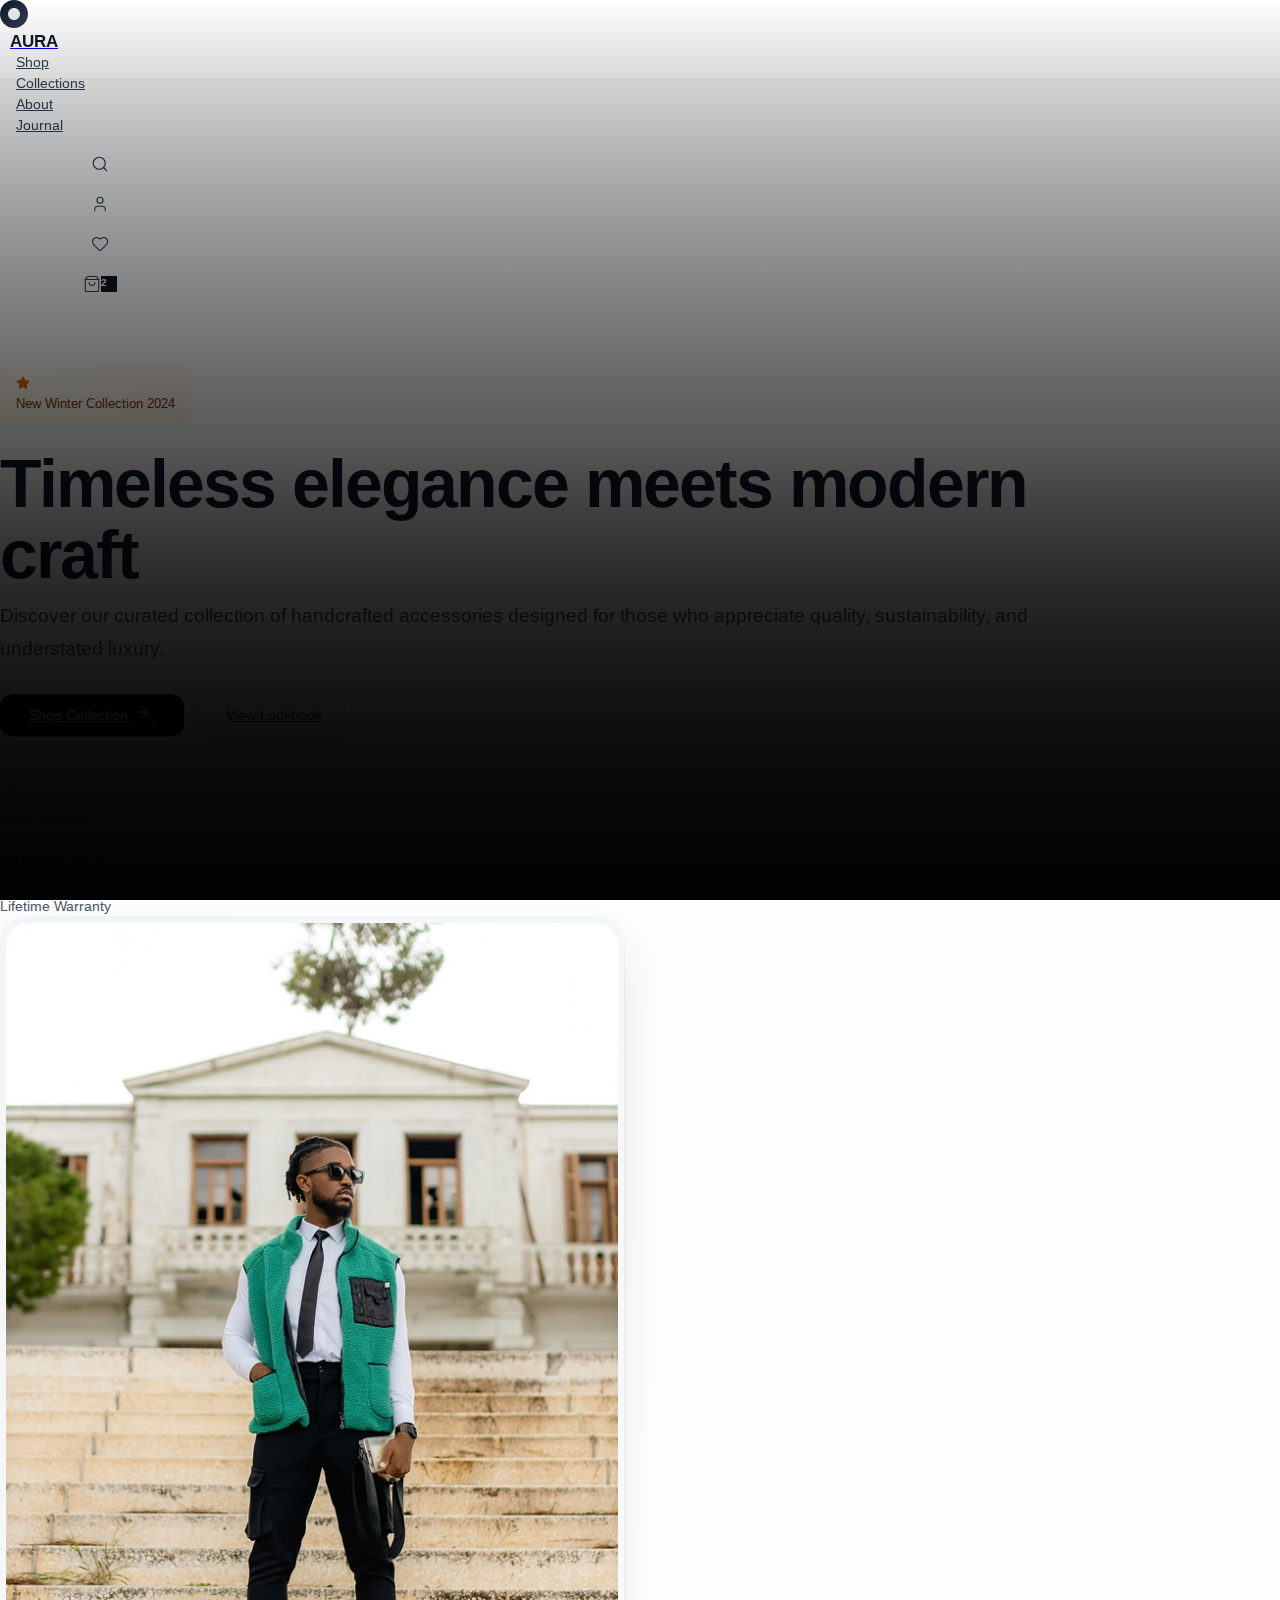
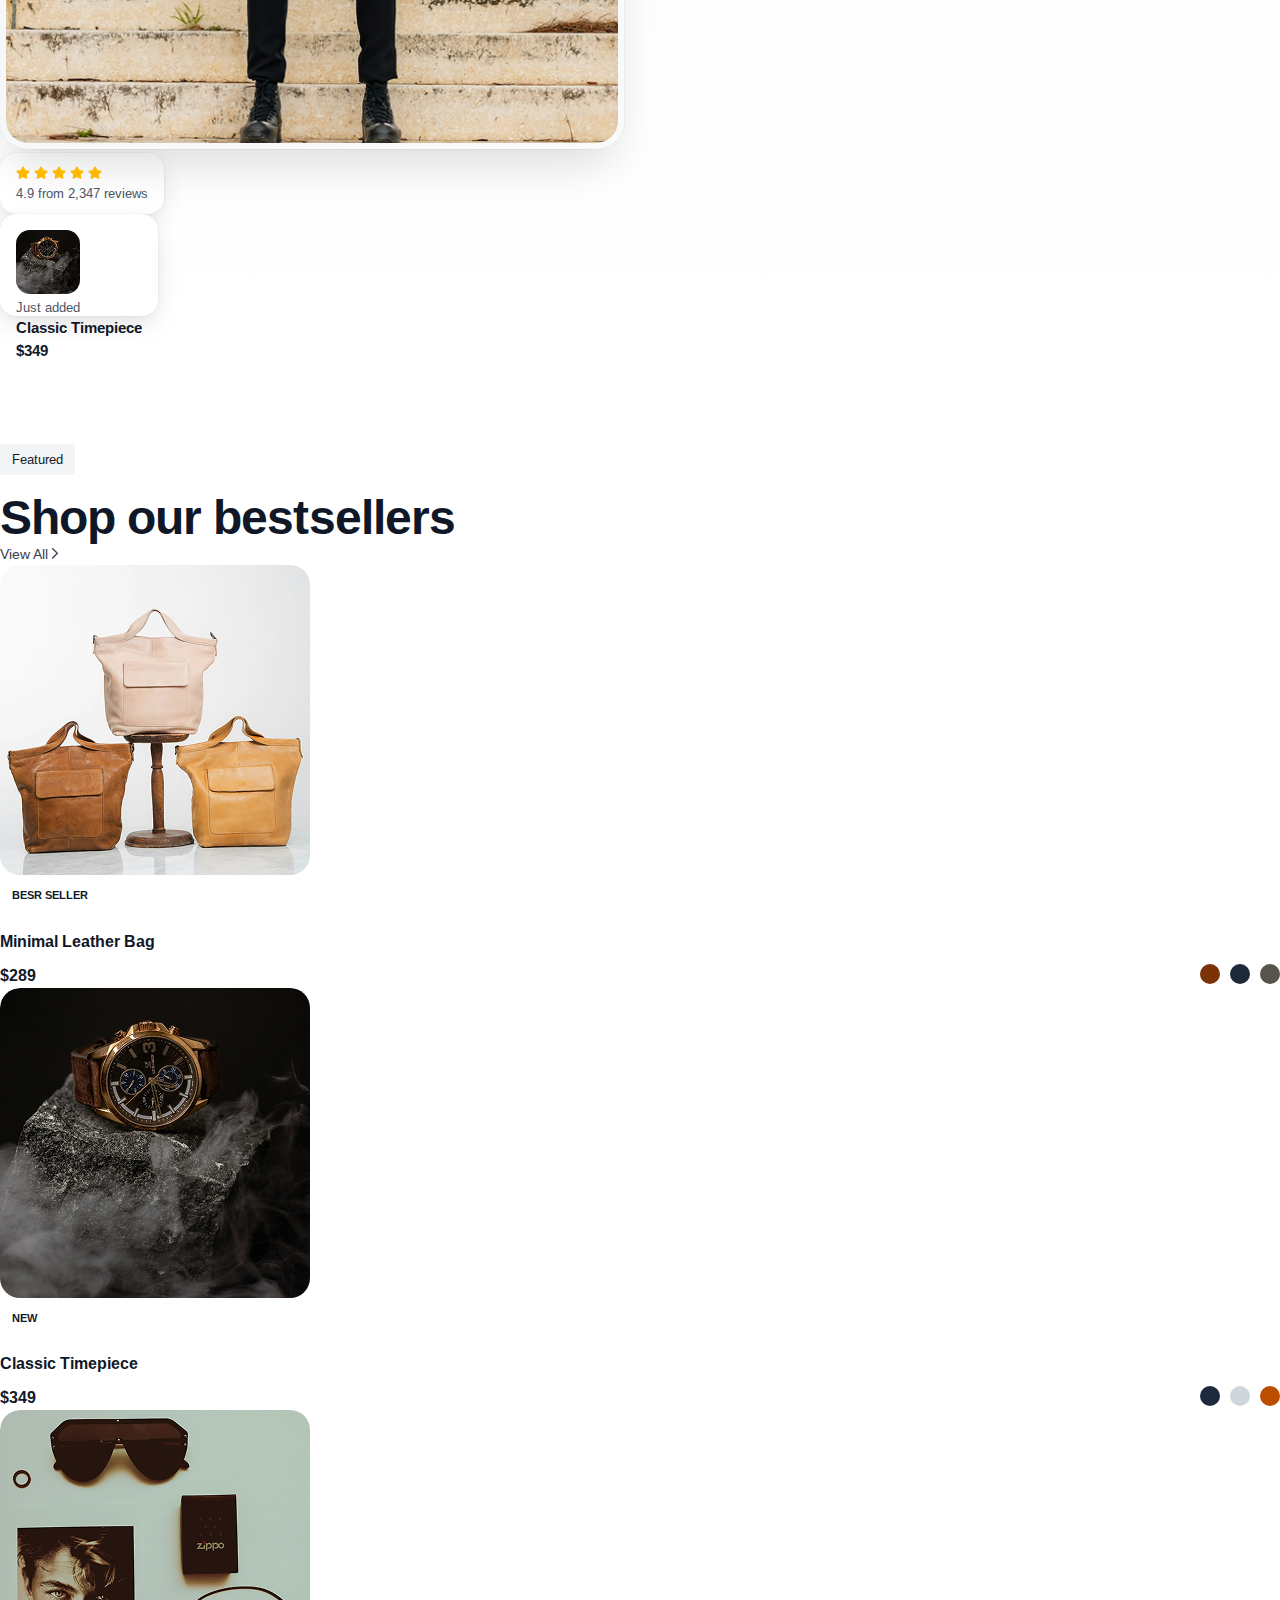
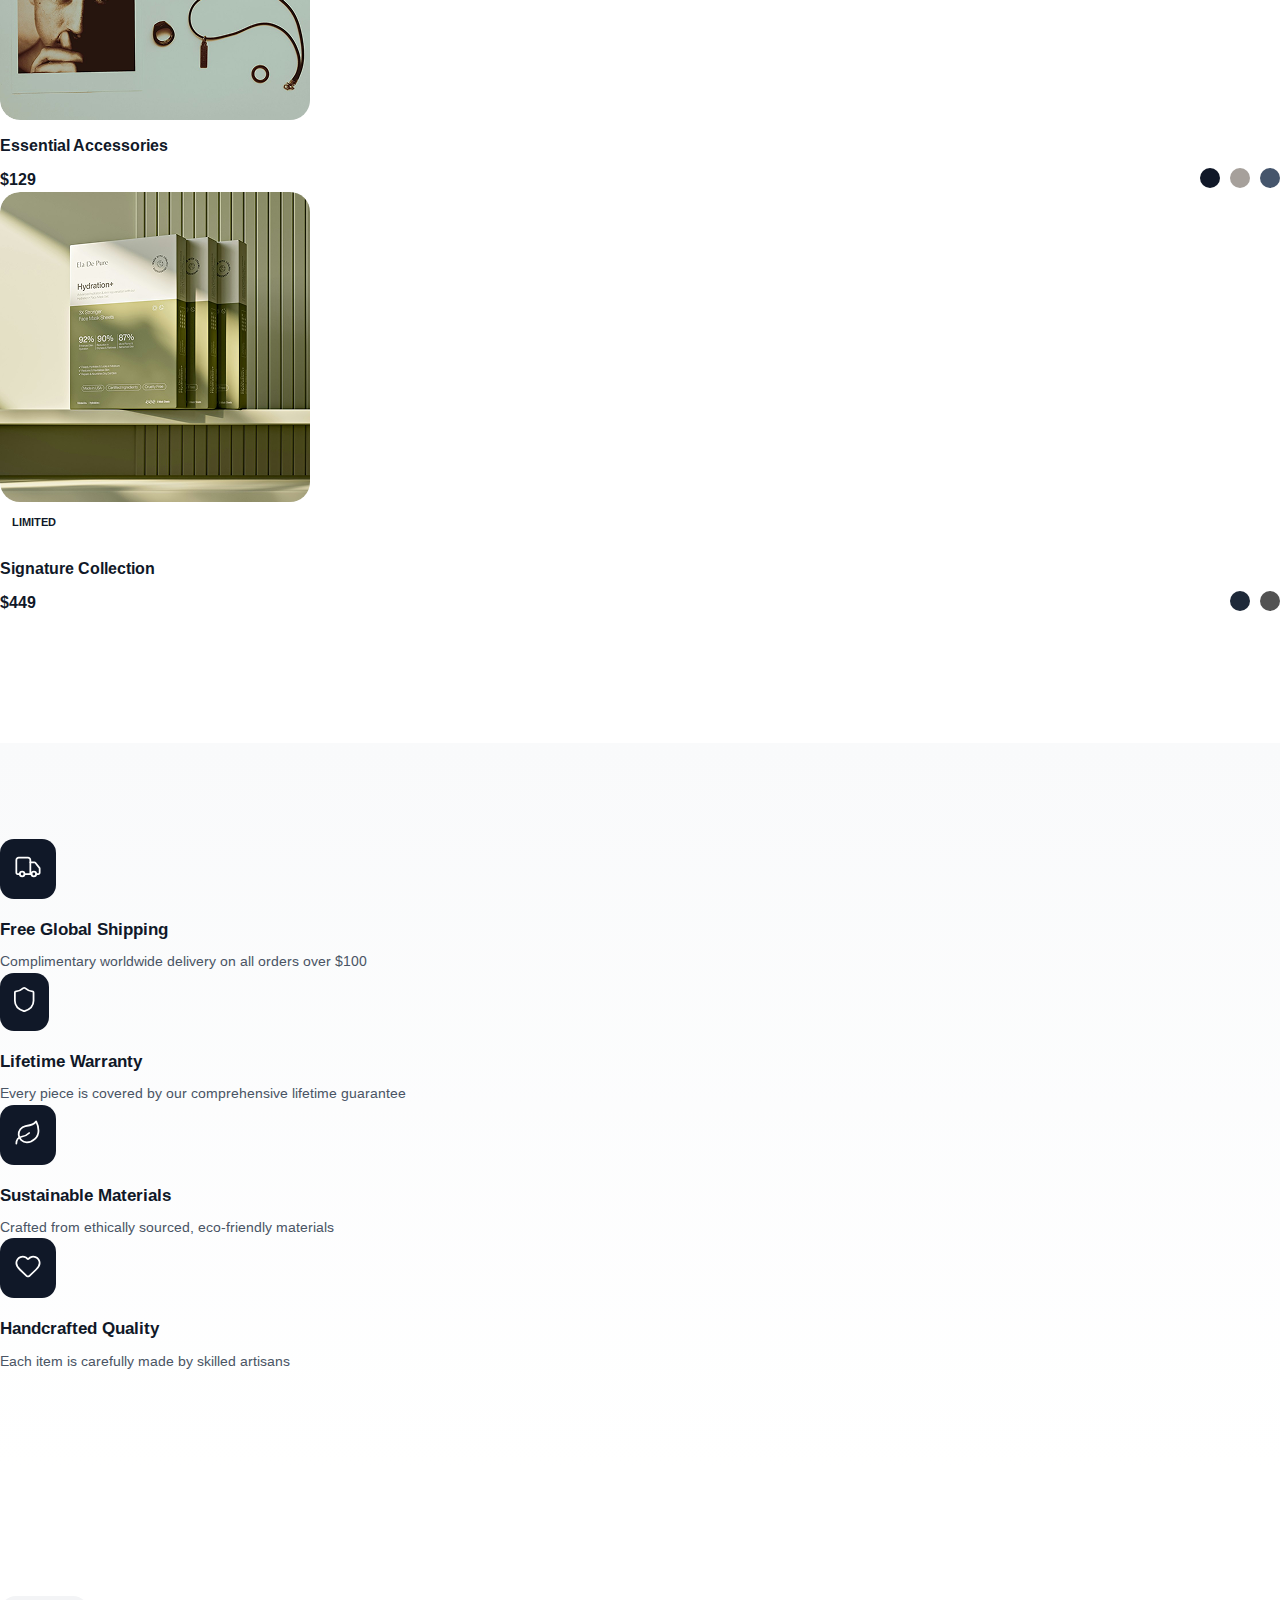
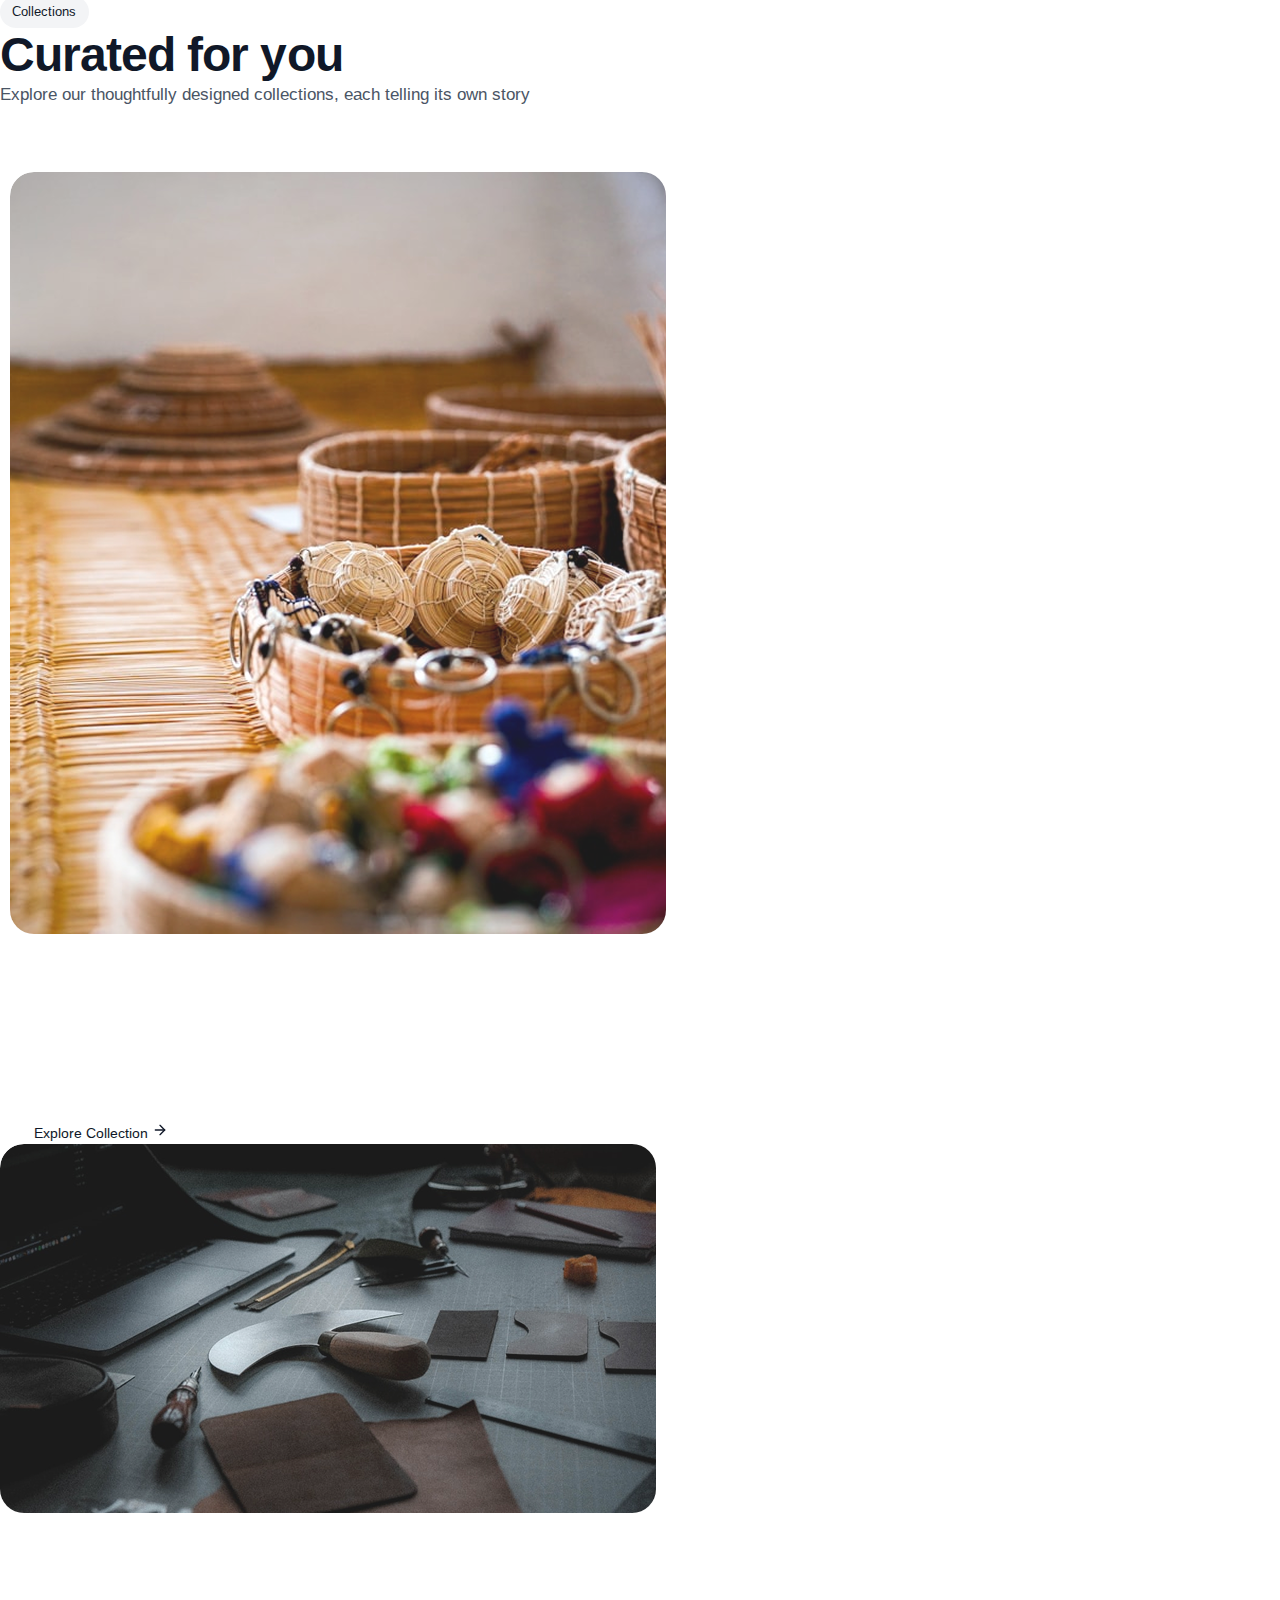
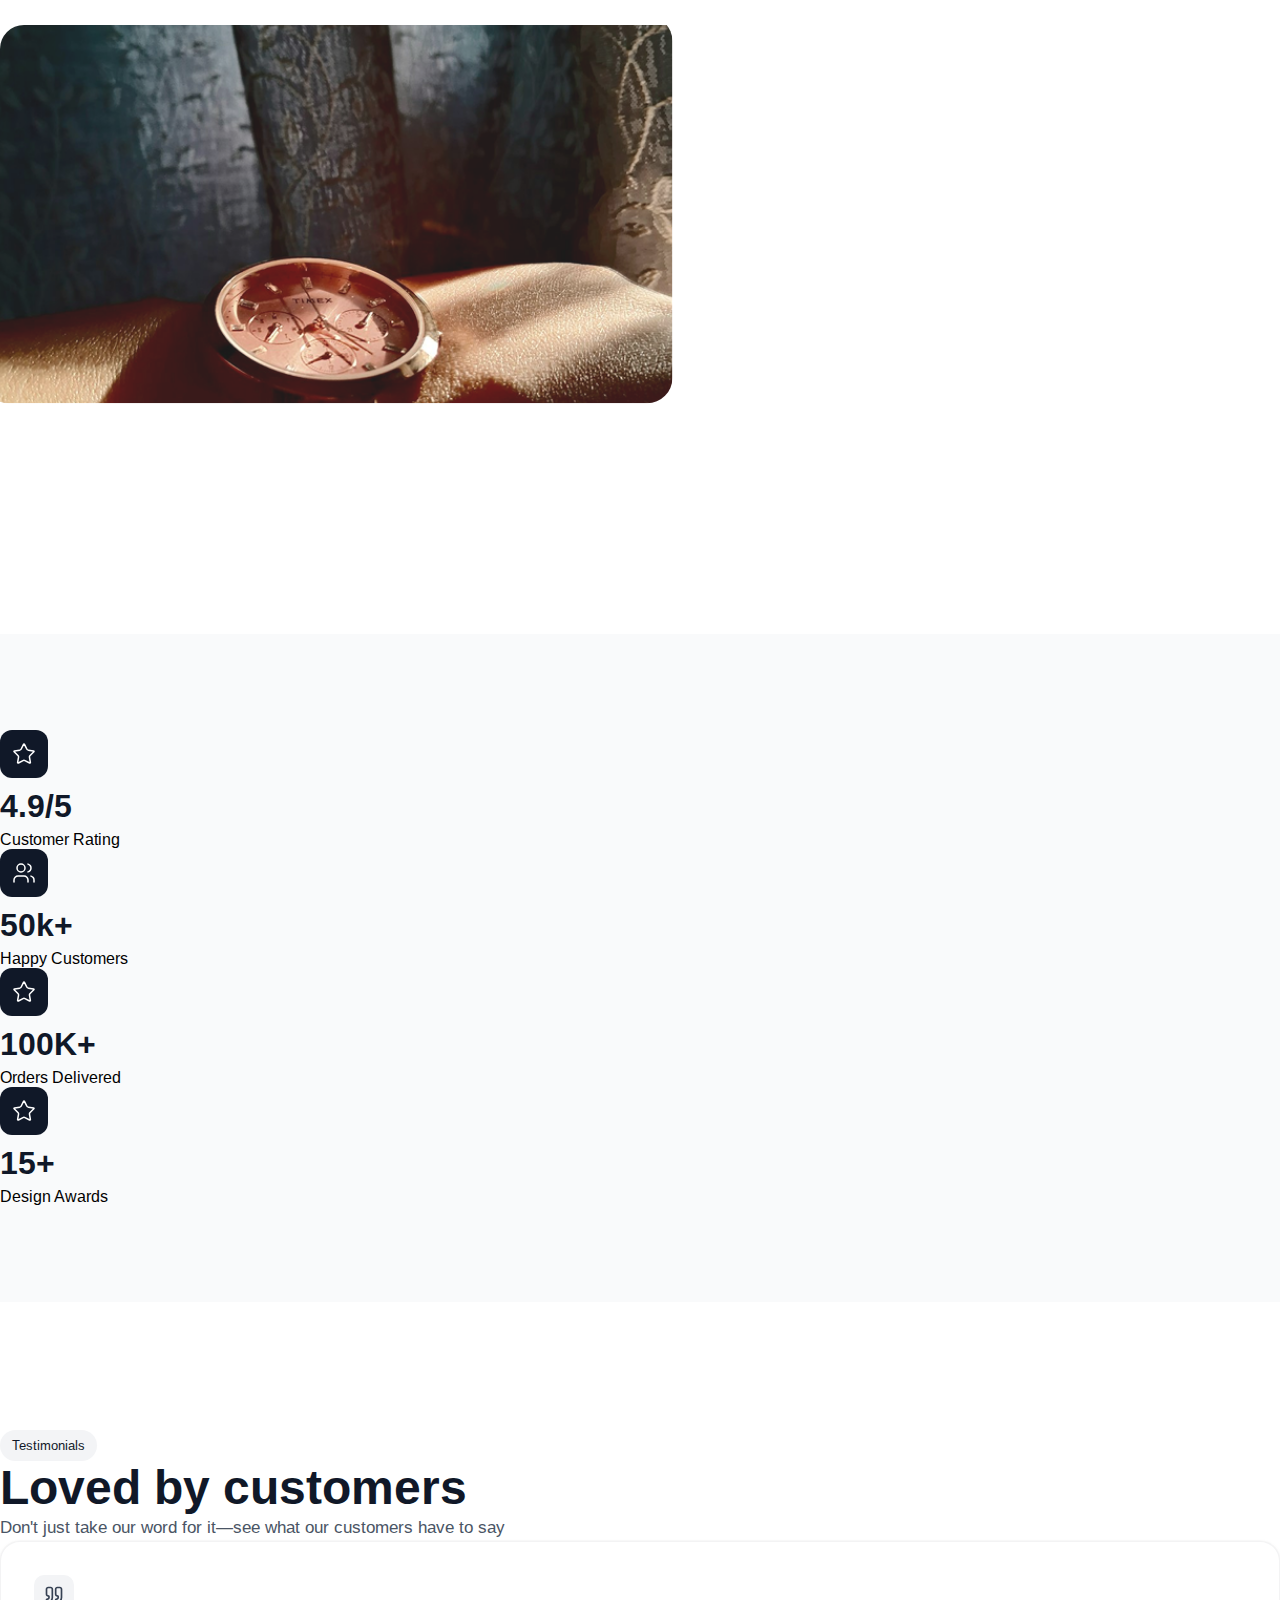
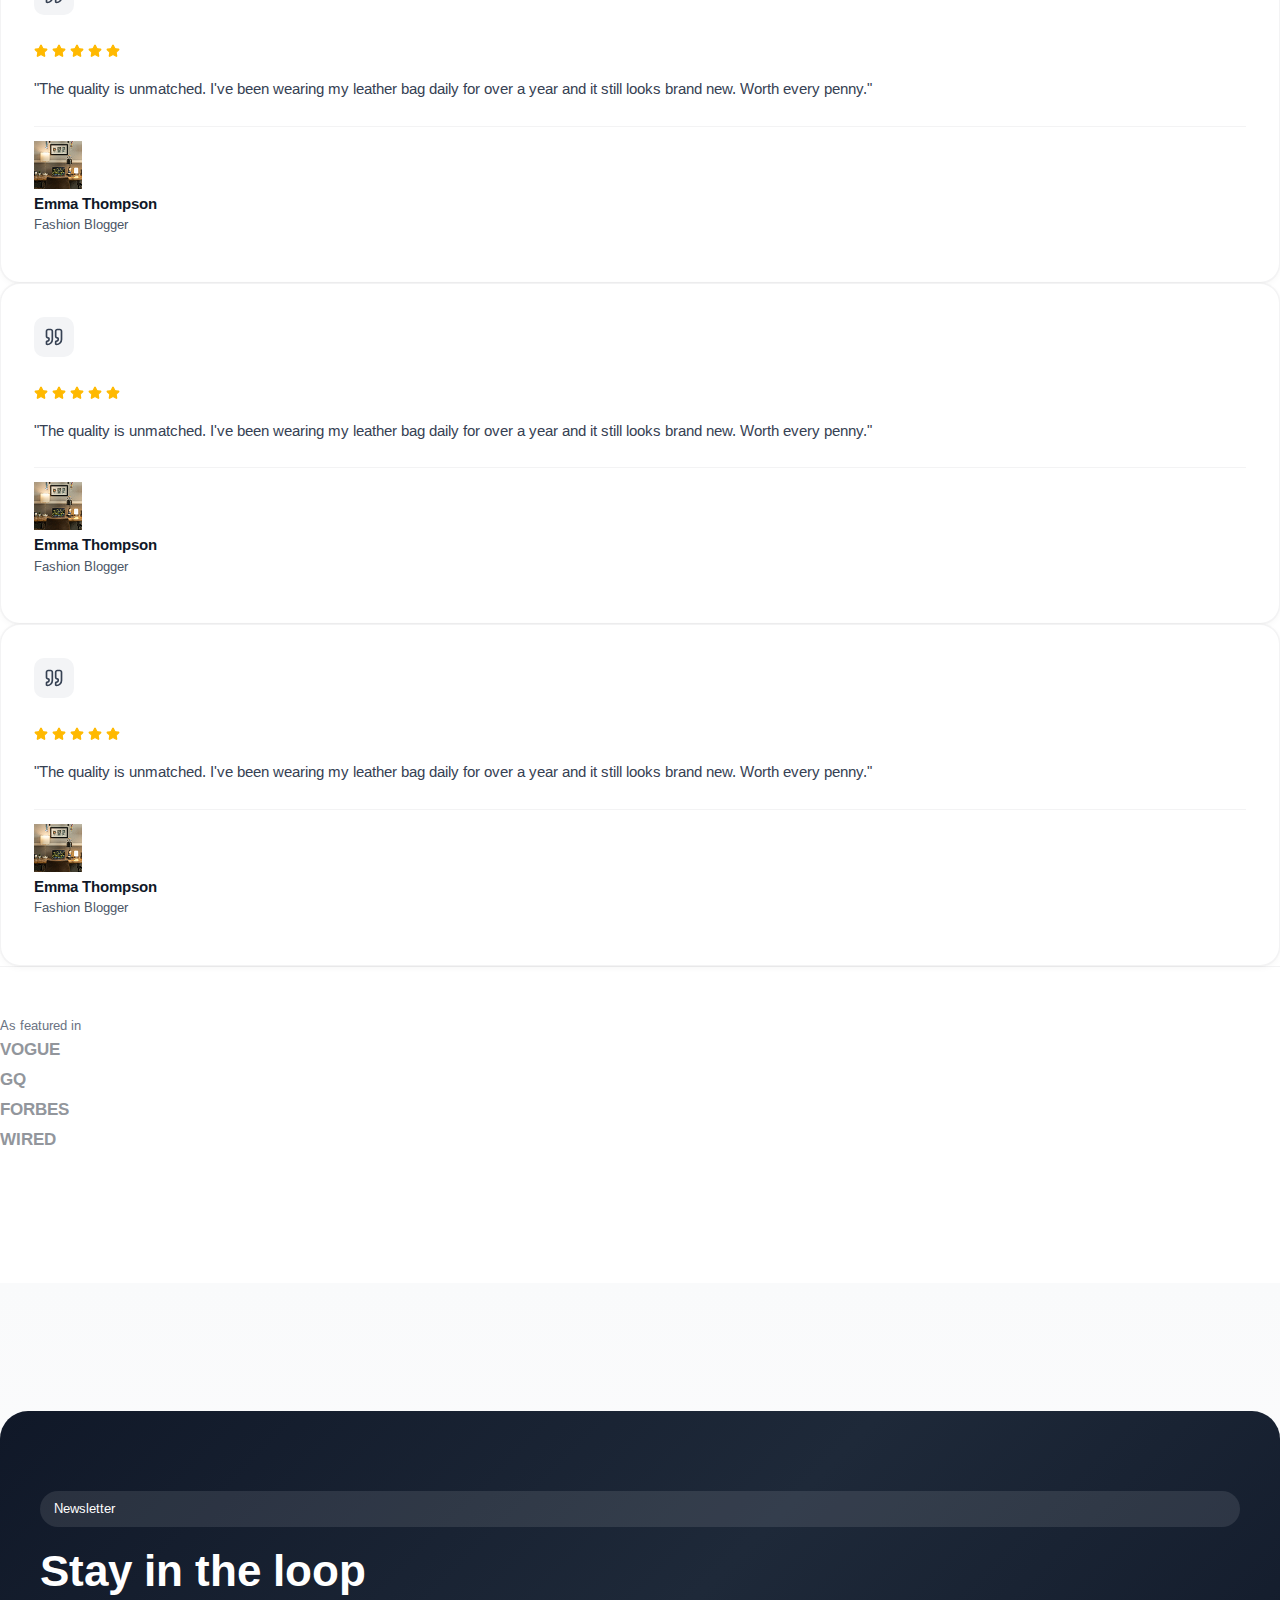
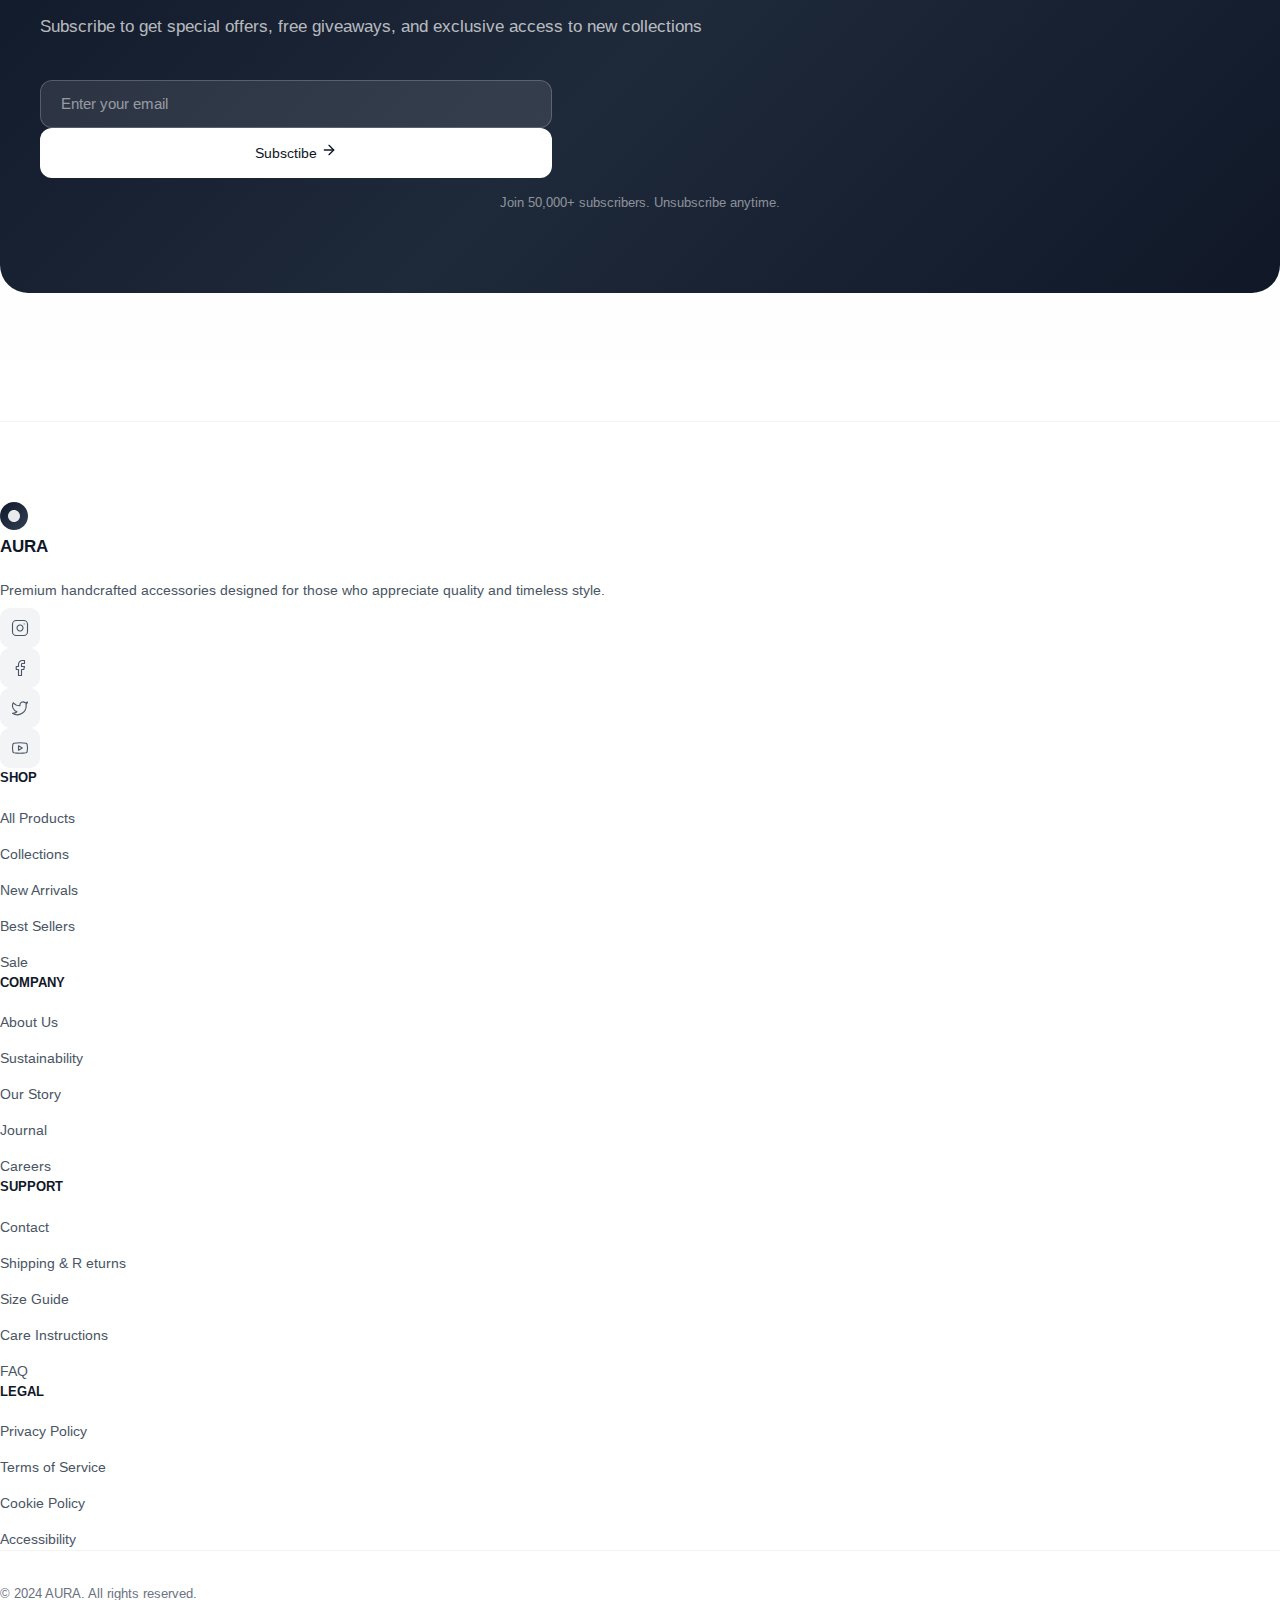
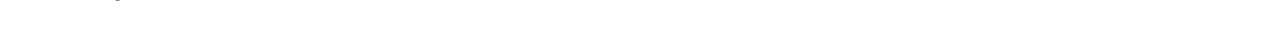
<file: index.html>
<!DOCTYPE html>
<html lang="en">
<head>
    <meta charset="UTF-8">
    <meta name="viewport" content="width=device-width, initial-scale=1.0">
    <style>
        @import url('https://fonts.googleapis.com/css2?family=Arimo:ital,wght@0,400..700;1,400..700&display=swap');
    </style>
    <link href="https://cdn.jsdelivr.net/npm/bootstrap@5.3.8/dist/css/bootstrap.min.css" rel="stylesheet" integrity="sha384-sRIl4kxILFvY47J16cr9ZwB07vP4J8+LH7qKQnuqkuIAvNWLzeN8tE5YBujZqJLB" crossorigin="anonymous">
    <link rel="stylesheet" href="style.css">
    <title>Aura</title>
</head>
<body>
    <header>
        <nav class="navbar navbar-expand position-fixed ">
            <div class="container-fluid mx-auto px-4 px-sm-5 width">
                <a class="navbar-brand d-flex align-items-center" href="#">
                    <img src="svg/logo.svg" alt="brand-logo">
                    <h1 class="fw-bold">AURA</h1>
                </a>
                <ul class="navbar-nav mx-auto d-none d-md-flex">
                    <li class="nav-item">
                        <a class="nav-link p-16" aria-current="page" href="#shop">Shop</a>
                    </li>
                    <li class="nav-item">
                        <a class="nav-link p-16" href="#collections">Collections</a>
                    </li>
                    <li class="nav-item">
                        <a class="nav-link p-16" href="#about">About</a>
                    </li>
                    <li class="nav-item">
                        <a class="nav-link p-16" href="#journal">Journal</a>
                    </li>
                </ul>
                <ul class=" my-auto nav-btns d-flex">
                    <li class="nav-btn">
                        <a class="nav-btn-link" href="#">
                            <img src="svg/search.svg" alt="">
                        </a>
                    </li>
                    <li class="nav-btn">
                        <a class="nav-btn-link" href="#">
                            <img src="svg/person.svg" alt="">
                        </a>
                    </li>
                    <li class="nav-btn">
                        <a class="nav-btn-link" href="#">
                            <img src="svg/heart.svg" alt="">
                        </a>
                    </li>
                    <li class="nav-btn">
                        <a class="nav-btn-link position-relative" href="#">
                            <img src="svg/chart.svg" alt="">
                            <span class="position-absolute d-flex justify-content-center align-items-center rounded rounded-circle">2</span>
                        </a>
                    </li>
                </ul>
            </div>
        </nav>
    </header>
    <div class="hero">
        <div class="hero-section width mx-auto row px-4 px-sm-5 gap-5 gap-xl-0">
            <div class="hero-left col-xl-6">
                <div class="new-collection rounded rounded-pill d-flex align-items-center me-auto">
                    <img src="svg/orange-star.svg" alt="star">
                    <h6>New Winter Collection 2024</h6>
                </div>
                <div class="hero-title">
                    Timeless elegance meets modern craft
                </div>
                <div class="hero-pera">
                    Discover our curated collection of handcrafted accessories designed for those who appreciate quality, sustainability, and understated luxury.
                </div>
                <div class="hero-btn-group d-grid d-sm-inline-block gap-3">
                    <a class="btn h-btn-1" href="#">
                        Shop Collection
                        <img src="svg/white-arrow.svg" alt="arrow">
                    </a>
                    <a class="btn btn-lilght h-btn-2" href="#">
                        View Lookbook
                    </a>
                </div>
                <div class="hero-feature d-flex flex-wrap justify-content-centerc align-items-center">
                    <div class="h-features d-flex gap-2">
                        <img src="svg/check.svg" alt="green-check">
                        <p>
                            Free Shipping
                        </p>
                    </div>
                    <div class="h-features d-flex gap-2">
                        <img src="svg/check.svg" alt="green-check">
                        <p>
                            30-Day Returns
                        </p>
                    </div>
                    <div class="h-features d-flex gap-2">
                        <img src="svg/check.svg" alt="green-check">
                        <p>
                            Lifetime Warranty
                        </p>
                    </div>
                </div>
            </div>
            <div class="hero-right col-xl-6 d-flex justify-content-center justify-content-xl-end p-0">
                <div class="hero-right-container container-xl position-relative">
                    <img src="img/hero-img.png" class="hero-img img-fluid vw-100 w-100 h-100"alt="">
                    <div class="hero-top-1 position-absolute d-none d-xl-flex gap-1 flex-column align-items-start">
                        <div class="stars d-flex gap-2 align-items-start">
                            <img src="svg/yellow-star.svg" alt="star">
                            <img src="svg/yellow-star.svg" alt="star">
                            <img src="svg/yellow-star.svg" alt="star">
                            <img src="svg/yellow-star.svg" alt="star">
                            <img src="svg/yellow-star.svg" alt="star">
                        </div>
                        <p>
                            4.9 from 2,347 reviews
                        </p>
                    </div>
                    <div class="hero-top-2 position-absolute d-none d-xl-flex gap-3 justify-content-center align-items-start">
                        <img src="img/hero-top-img.png" alt="img">
                        <div class="hero-top-2-text d-flex flex-column justify-content-center align-items-start">
                            <p>
                                Just added
                            </p>
                            <h5>
                                Classic Timepiece
                            </h5>
                            <h5>
                                $349
                            </h5>
                        </div>
                    </div>
                </div>
            </div>
        </div>
    </div>
    <div class="featured width mx-auto px-4 px-sm-5" id="shop">
        <div class="featured-container  d-flex flex-column justify-content-centeralign-items-start">
            <div class="featured-head">
                <div class="section-label rounded rounded-pill">
                    <span>Featured</span>
                </div>
                <div class="featured-title d-flex justify-content-between">
                    <h1>
                        Shop our bestsellers
                    </h1>
                    <div class="featured-btn d-flex justify-content-center align-items-center">
                        <span>View All</span>
                        <img src="svg/arrow.svg " alt=""> 
                    </div>
                </div>
            </div>
            <div class="featured-body row gy-4 gap-xl-0 justify-content-between">
                <div class="featured-card col-12 col-md-6 col-xl-3 position-relative">
                    <div class="featured-card-img position-relative">
                        <img class="card-img" src="img/featured-img-1.png" alt="">
                        <div class="card-img-icon-group flex-column gap-2 position-absolute">
                            <a href="#">
                                <img src="svg/heart.svg" alt="">
                            </a>
                            <a href="#">
                                <svg xmlns="http://www.w3.org/2000/svg" width="18" height="18" fill="#ffffff" class="bi bi-cart" viewBox="0 0 16 16">
                                <path d="M0 1.5A.5.5 0 0 1 .5 1H2a.5.5 0 0 1 .485.379L2.89 3H14.5a.5.5 0 0 1 .491.592l-1.5 8A.5.5 0 0 1 13 12H4a.5.5 0 0 1-.491-.408L2.01 3.607 1.61 2H.5a.5.5 0 0 1-.5-.5M3.102 4l1.313 7h8.17l1.313-7zM5 12a2 2 0 1 0 0 4 2 2 0 0 0 0-4m7 0a2 2 0 1 0 0 4 2 2 0 0 0 0-4m-7 1a1 1 0 1 1 0 2 1 1 0 0 1 0-2m7 0a1 1 0 1 1 0 2 1 1 0 0 1 0-2"/>
                                </svg>
                            </a>
                        </div>
                        <a href="#" class="card-btn btn position-absolute text-center stretchedlink">Quick View</a>
                        <div class="card-img-label rounded-pill position-absolute">
                            BESR SELLER
                        </div>
                    </div>
                    <div class="text-1">
                        Minimal Leather Bag
                    </div>
                    <div class="featured-card-price">
                        <div class="text-2">
                            $289    
                        </div>
                        <div class="d-flex align-items-center">
                            <div class="card-colors" style="background-color:#7B3306 ;"></div>
                            <div class="card-colors" style="background-color:#1E2939 ;"></div>
                            <div class="card-colors" style="background-color:#57534D ;"></div>
                        </div>
                    </div>
                </div>
               <div class="featured-card col-12 col-md-6 col-xl-3 position-relative">
                    <div class="featured-card-img position-relative">
                        <img class="card-img" src="img/featured-img-2.png" alt="">
                        <div class="card-img-icon-group flex-column gap-2 position-absolute">
                            <a href="#">
                                <img src="svg/heart.svg" alt="">
                            </a>
                            <a href="#">
                                <svg xmlns="http://www.w3.org/2000/svg" width="18" height="18" fill="#ffffff" class="bi bi-cart" viewBox="0 0 16 16">
                                <path d="M0 1.5A.5.5 0 0 1 .5 1H2a.5.5 0 0 1 .485.379L2.89 3H14.5a.5.5 0 0 1 .491.592l-1.5 8A.5.5 0 0 1 13 12H4a.5.5 0 0 1-.491-.408L2.01 3.607 1.61 2H.5a.5.5 0 0 1-.5-.5M3.102 4l1.313 7h8.17l1.313-7zM5 12a2 2 0 1 0 0 4 2 2 0 0 0 0-4m7 0a2 2 0 1 0 0 4 2 2 0 0 0 0-4m-7 1a1 1 0 1 1 0 2 1 1 0 0 1 0-2m7 0a1 1 0 1 1 0 2 1 1 0 0 1 0-2"/>
                                </svg>
                            </a>
                        </div>
                        <a href="#" class="card-btn btn position-absolute text-center stretchedlink">Quick View</a>
                        <div class="card-img-label rounded-pill position-absolute">
                            NEW
                        </div>
                    </div>
                    <div class="text-1">
                        Classic Timepiece
                    </div>
                    <div class="featured-card-price">
                        <div class="text-2">
                            $349
                        </div>
                        <div class="d-flex align-items-center">
                            <div class="card-colors" style="background-color:#1D293D ;"></div>
                            <div class="card-colors" style="background-color:#D1D5DC ;"></div>
                            <div class="card-colors" style="background-color:#BB4D00 ;"></div>
                        </div>
                    </div>
                </div>
                <div class="featured-card col-12 col-md-6 col-xl-3 position-relative">
                    <div class="featured-card-img position-relative">
                        <img class="card-img" src="img/featured-img-3.png" alt="">
                        <div class="card-img-icon-group flex-column gap-2 position-absolute">
                            <a href="#">
                                <img src="svg/heart.svg" alt="">
                            </a>
                            <a href="#">
                                <svg xmlns="http://www.w3.org/2000/svg" width="18" height="18" fill="#ffffff" class="bi bi-cart" viewBox="0 0 16 16">
                                <path d="M0 1.5A.5.5 0 0 1 .5 1H2a.5.5 0 0 1 .485.379L2.89 3H14.5a.5.5 0 0 1 .491.592l-1.5 8A.5.5 0 0 1 13 12H4a.5.5 0 0 1-.491-.408L2.01 3.607 1.61 2H.5a.5.5 0 0 1-.5-.5M3.102 4l1.313 7h8.17l1.313-7zM5 12a2 2 0 1 0 0 4 2 2 0 0 0 0-4m7 0a2 2 0 1 0 0 4 2 2 0 0 0 0-4m-7 1a1 1 0 1 1 0 2 1 1 0 0 1 0-2m7 0a1 1 0 1 1 0 2 1 1 0 0 1 0-2"/>
                                </svg>
                            </a>
                        </div>
                        <a href="#" class="card-btn btn position-absolute text-center stretchedlink">Quick View</a>
                    </div>
                    <div class="text-1">
                        Essential Accessories 
                    </div>
                    <div class="featured-card-price">
                        <div class="text-2">
                            $129    
                        </div>
                        <div class="d-flex align-items-center">
                            <div class="card-colors" style="background-color:#101828 ;"></div>
                            <div class="card-colors" style="background-color:#A6A09B ;"></div>
                            <div class="card-colors" style="background-color:#45556C ;"></div>
                        </div>
                    </div>
                </div>
                <div class="featured-card col-12 col-md-6 col-xl-3 position-relative">
                    <div class="featured-card-img position-relative">
                        <img class="card-img" src="img/featured-img-4.png" alt="">
                        <div class="card-img-icon-group flex-column gap-2 position-absolute">
                            <a href="#">
                                <img src="svg/heart.svg" alt="">
                            </a>
                            <a href="#">
                                <svg xmlns="http://www.w3.org/2000/svg" width="18" height="18" fill="#ffffff" class="bi bi-cart" viewBox="0 0 16 16">
                                <path d="M0 1.5A.5.5 0 0 1 .5 1H2a.5.5 0 0 1 .485.379L2.89 3H14.5a.5.5 0 0 1 .491.592l-1.5 8A.5.5 0 0 1 13 12H4a.5.5 0 0 1-.491-.408L2.01 3.607 1.61 2H.5a.5.5 0 0 1-.5-.5M3.102 4l1.313 7h8.17l1.313-7zM5 12a2 2 0 1 0 0 4 2 2 0 0 0 0-4m7 0a2 2 0 1 0 0 4 2 2 0 0 0 0-4m-7 1a1 1 0 1 1 0 2 1 1 0 0 1 0-2m7 0a1 1 0 1 1 0 2 1 1 0 0 1 0-2"/>
                                </svg>
                            </a>
                        </div>
                        <a href="#" class="card-btn btn position-absolute text-center stretchedlink">Quick View</a>
                        <div class="card-img-label rounded-pill position-absolute">
                            LIMITED
                        </div>
                    </div>
                    <div class="text-1">
                        Signature Collection
                    </div>
                    <div class="featured-card-price">
                        <div class="text-2">
                            $449    
                        </div>
                        <div class="d-flex align-items-center">
                            <div class="card-colors" style="background-color:#1E2939 ;"></div>
                            <div class="card-colors" style="background-color:#525252 ;"></div>
                        </div>
                    </div>
                </div>
            </div>
        </div>  
    </div>
    <div class="why-us">
        <div class="why-us-container gy-4 width mx-auto px-4 px-sm-5 row justify-content-between">
            <div class="why-us-card col-12 col-md-6 col-xl-3 d-flex flex-column justify-content-center align-items-center text-center ">
                <div class="why-us-card-logo">
                    <img src="svg/featured-car.svg" alt="">
                </div>
                <div class="why-us-card-title">
                    Free Global Shipping
                </div>
                <div class="why-us-card-pera">
                    Complimentary worldwide delivery on all orders over $100
                </div>
            </div>
            <div class="why-us-card col-12 col-md-6 col-xl-3 d-flex flex-column justify-content-center align-items-center text-center ">
                <div class="why-us-card-logo">
                    <img src="svg/featured-warranty.svg" alt="">
                </div>
                <div class="why-us-card-title">
                    Lifetime Warranty
                </div>
                <div class="why-us-card-pera">
                    Every piece is covered by our comprehensive lifetime guarantee
                </div>
            </div>
            <div class="why-us-card col-12 col-md-6 col-xl-3 d-flex flex-column justify-content-center align-items-center text-center ">
                <div class="why-us-card-logo">
                    <img src="svg/featured-materials.svg" alt="">
                </div>
                <div class="why-us-card-title">
                    Sustainable Materials
                </div>
                <div class="why-us-card-pera">
                    Crafted from ethically sourced, eco-friendly materials
                </div>
            </div>
            <div class="why-us-card col-12 col-md-6 col-xl-3 d-flex flex-column justify-content-center align-items-center text-center ">
                <div class="why-us-card-logo">
                    <img src="svg/featured-heart.svg" alt="">
                </div>
                <div class="why-us-card-title">
                    Handcrafted Quality 
                </div>
                <div class="why-us-card-pera">
                    Each item is carefully made by skilled artisans
                </div>
            </div> 
        </div>
    </div>
    <div class="collections" id="collections">
        <div class="collections-container width mx-auto px-4 px-lg-5">
            <div class="collections-head d-flex flex-column justify-content-center align-items-center gap-3">
                <div class="collections-label d-flex justify-content-center align-items-center">
                    Collections
                </div>
                <div class="collections-title">
                    Curated for you
                </div>
                <div class="collections-para">
                    Explore our thoughtfully designed collections, each telling its own story
                </div>
            </div>
            <div class="collections-body row justify-content-center">
                <div style="padding: 0 10px;" class="col-12 col-xl-6 mb-4 mb-xl-0 me-0 me-xl-2"> <div class="coll-left  position-relative rdious-24">
                    <div class="coll-left-img">
                        <img src="img/collection-img-1.png" class="rdious-24 img-fluid h-100 w-100 coll-img" alt="">
                    </div>
                    
                    <div class="coll-left-overlay d-flex flex-column align-items-star position-absolute">
                        <div class="coll-left-label d-flex justify-content-center align-items-center">
                            Sustainable Collection
                        </div>
                        <div class="coll-left-title">
                            Earth-conscious luxury
                        </div>
                        <div class="coll-left-pera">
                            Premium accessories crafted from recycled and organic materials, designed to last a lifetime
                        </div>
                        <a href="#" class="coll-left-btn d-flex justify-content-center align-items-center gap-2">
                            Explore Collection
                            <img src="svg/black-arrow.svg" alt="">
                        </a>
                    </div>
                </div></div>
               
                <div class="coll-right col-12 col-xl-6 row">
                    <div class="coll-right-1 p-0 col-12 position-relative rdious-24">
                        <div class="coll-left-img">
                            <img src="img/collection-img-2.png" class="rdious-24 img-fluid h-100 w-100  coll-img" alt="">
                        </div>
                        <div class="coll-right-overlay position-absolute">
                            <div class="coll-right-title">
                                Artisan Crafted
                            </div>
                            <div class="coll-right-pera">
                                Hand-finished by master craftspeople
                            </div>
                            <a href="#" class="coll-right-btn d-flex justify-content-center align-items-center gap-2">
                                Shop Now
                                <img src="svg/white-arrow.svg" alt="">
                            </a>
                        </div>
                    </div>
                    <div class="coll-right-2 p-0 col-12 position-relative rdious-24">
                        <div class="coll-left-img">
                            <img src="img/collection-img-3.png" class="rdious-24 img-fluid h-100 w-100  coll-img" alt="">
                        </div>
                        <div class="coll-right-overlay position-absolute">
                            <div class="coll-right-title">
                                Timepiece Collection
                            </div>
                            <div class="coll-right-pera">
                                Classic designs, modern engineering
                            </div>
                            <a href="#" class="coll-right-btn d-flex justify-content-center align-items-center gap-2">
                                Shop Now
                                <img src="svg/white-arrow.svg" alt="">
                            </a>
                        </div>
                    </div> 
                </div>
            </div>
        </div>
    </div>
    <div class="stats-section">
        <div class="stats-section-container width mx-auto px-4 px-lg-5 
        row gy-4 gy-xl-0">
            <div class="stats-section-card col-12 col-md-6 col-xl-3 d-flex flex-column justify-content-center align-items-center">
                <img src="svg/collection-star.svg" alt="">
                <div class="stats-section-title mt-3 mb-0">
                    <h2>4.9/5</h2>
                </div>
                <div class="sats-section-pera">
                    <p>Customer Rating</p>
                </div>
            </div>
            <div class="stats-section-card col-12 col-md-6 col-xl-3 d-flex flex-column justify-content-center align-items-center">
                <img src="svg/collection-person.svg" alt="">
                <div class="stats-section-title mt-3 mb-0">
                    <h2>50k+</h2>
                </div>
                <div class="sats-section-pera">
                    <p>Happy Customers</p>
                </div>
            </div>
            <div class="stats-section-card col-12 col-md-6 col-xl-3 d-flex flex-column justify-content-center align-items-center">
                <img src="svg/collection-star.svg" alt="">
                <div class="stats-section-title mt-3 mb-0">
                    <h2>100K+</h2>
                </div>
                <div class="sats-section-pera">
                    <p>Orders Delivered</p>
                </div>
            </div>
            <div class="stats-section-card col-12 col-md-6 col-xl-3 d-flex flex-column justify-content-center align-items-center">
                <img src="svg/collection-star.svg" alt="">
                <div class="stats-section-title mt-3 mb-0">
                    <h2>15+</h2>
                </div>
                <div class="sats-section-pera">
                    <p>Design Awards</p>
                </div>
            </div>
        </div>
    </div>
    <div class="about width mx-auto px-4 px-sm-5" id="about">
        <div class="about-container d-flex flex-column">
            <div class="about-head d-flex flex-column  gap-3 justify-content-center align-items-center text-center">
                <div class="about-label">
                    <p>Testimonials</p>
                </div>
                <div class="about-title">
                    <h2>
                        Loved by customers
                    </h2>
                </div>
                <div class="about-pera">
                    <p>Don't just take our word for it—see what our customers have to say
                    </p>
                </div>
            </div>
            <div class="about-body d-flex gap-4 ">
                <div class="about-card ">
                      <div class="quot-icon">
                        <img src="svg/testimonial-quot.svg" alt="">
                      </div>
                      <div class="stars d-flex gap-1">
                        <img src="svg/yellow-star.svg" alt="">
                        <img src="svg/yellow-star.svg" alt="">
                        <img src="svg/yellow-star.svg" alt="">
                        <img src="svg/yellow-star.svg" alt="">
                        <img src="svg/yellow-star.svg" alt="">
                      </div>
                      <div class="about-pera">
                        <p>
                            "The quality is unmatched. I've been wearing my leather bag daily for over a year and it still looks brand new. Worth every penny."
                        </p>
                      </div>
                      <div class="about-card-profile d-flex align-items-center">
                        <img class="rounded rounded-circle" src="img/testimonial-img-1.png" alt="">
                        <div class="profile-info">
                            <h3>Emma Thompson</h3>
                            <p>Fashion Blogger</p>
                        </div>
                      </div>
                </div>
                <div class="about-card ">
                      <div class="quot-icon">
                        <img src="svg/testimonial-quot.svg" alt="">
                      </div>
                      <div class="stars d-flex gap-1">
                        <img src="svg/yellow-star.svg" alt="">
                        <img src="svg/yellow-star.svg" alt="">
                        <img src="svg/yellow-star.svg" alt="">
                        <img src="svg/yellow-star.svg" alt="">
                        <img src="svg/yellow-star.svg" alt="">
                      </div>
                      <div class="about-pera">
                        <p>
                            "The quality is unmatched. I've been wearing my leather bag daily for over a year and it still looks brand new. Worth every penny."
                        </p>
                      </div>
                      <div class="about-card-profile d-flex align-items-center">
                        <img class="rounded rounded-circle" src="img/testimonial-img-1.png" alt="">
                        <div class="profile-info">
                            <h3>Emma Thompson</h3>
                            <p>Fashion Blogger</p>
                        </div>
                      </div>
                </div>
                <div class="about-card ">
                      <div class="quot-icon">
                        <img src="svg/testimonial-quot.svg" alt="">
                      </div>
                      <div class="stars d-flex gap-1">
                        <img src="svg/yellow-star.svg" alt="">
                        <img src="svg/yellow-star.svg" alt="">
                        <img src="svg/yellow-star.svg" alt="">
                        <img src="svg/yellow-star.svg" alt="">
                        <img src="svg/yellow-star.svg" alt="">
                      </div>
                      <div class="about-pera">
                        <p>
                            "The quality is unmatched. I've been wearing my leather bag daily for over a year and it still looks brand new. Worth every penny."
                        </p>
                      </div>
                      <div class="about-card-profile d-flex align-items-center">
                        <img class="rounded rounded-circle" src="img/testimonial-img-1.png" alt="">
                        <div class="profile-info">
                            <h3>Emma Thompson</h3>
                            <p>Fashion Blogger</p>
                        </div>
                      </div>
                </div>
            </div>
            <div class="about-footer d-flex flex-column justify-content-center align-items-center">
                 <div class="about-footer-label">
                    As featured in
                 </div>
                 <div class="about-footer-texts d-flex flex-wrap gap-5 justify-content-center">
                    <h5>VOGUE</h5>
                    <h5>GQ</h5>
                    <h5>FORBES</h5>
                    <h5>WIRED</h5>
                 </div>
            </div>
        </div>
    </div>
    <div class="journal" id="journal">
        <div class="journal-container width mx-auto px-4 px-sm-5">
            <div class="journal-card w-100 d-flex flex-column justify-content-center align-items-center">
                <div class="journal-label">
                    Newsletter
                </div>
                <div class="journal-title text-center">
                    <h2>
                        Stay in the loop
                    </h2>
                </div>
                <div class="journal-pera text-center">
                    <p>
                        Subscribe to get special offers, free giveaways, and exclusive access to new collections
                    </p>
                </div>
                <form action="#" class="journal-form d-flex flex-column flex-sm-row w-100 justify-content-center align-items-center">
                    <input type="email" name="email" placeholder="Enter your email">
                    <button type="submit" class="d-flex gap-2 justify-content-center align-items-center">
                        Subsctibe
                        <img src="svg/black-arrow.svg" alt="arrow">
                    </button>
                </form>
                <div class="journal-bottom-text">
                    <p>
                        Join 50,000+ subscribers. Unsubscribe anytime.
                    </p>
                </div>
            </div> 
        </div>
    </div>
    <div class="footer">
        <div class="footer-container width mx-auto px-4 px-sm-5 d-flex flex-column">
            <div class="footer-body row gy-5  gy-md-0">
                <div class="col-12 col-md-4">
                    <div class="footer-contact ">
                        <div class="brand-logo d-flex align-items-center">
                            <img src="svg/logo.svg" alt="brand logo">
                            <h1>AURA</h1>
                        </div>
                        <div class="footer-contact-pera col-md-12 col-6 pe-0 pe-md-5">
                            <p>
                                Premium handcrafted accessories designed for those who appreciate quality and timeless style.
                            </p>
                        </div>
                        <div class="footer-contact-logos d-flex gap-2">
                            <div class="footer-contact-logo">
                                <img src="svg/instragram.svg" alt="instragram-logo">
                            </div>
                            <div class="footer-contact-logo">
                                <img src="svg/facebook.svg" alt="instragram-logo">
                            </div>
                            <div class="footer-contact-logo">
                                <img src="svg/twitter.svg" alt="instragram-logo">
                            </div>
                            <div class="footer-contact-logo">
                                <img src="svg/youtube.svg" alt="instragram-logo">
                            </div>
                        </div>
                    </div>
                </div>
                
                
                    <div class="footer-links col-6 col-md-2">
                        <ul>
                            <li class="footer-links-header">SHOP</li>
                            <li>
                                <a href="#">All Products</a>
                            </li>
                            <li>
                                <a href="#">Collections</a>
                            </li>
                            <li>
                                <a href="#">New Arrivals</a>
                            </li>
                            <li>
                                <a href="#">Best Sellers</a>
                            </li>
                            <li>
                                <a href="#">Sale</a>
                            </li>
                        </ul> 
                    </div>
                    <div class="footer-links col-6 col-md-2">
                        <ul>
                            <li class="footer-links-header">COMPANY</li>
                            <li>
                                <a href="#">About Us</a>
                            </li>
                            <li>
                                <a href="#">Sustainability</a>
                            </li>
                            <li>
                                <a href="#">Our Story</a>
                            </li>
                            <li>
                                <a href="#">Journal</a>
                            </li>
                            <li>
                                <a href="#">Careers</a>
                            </li>
                        </ul> 
                    </div>
                    <div class="footer-links col-6 col-md-2">
                        <ul>
                            <li class="footer-links-header">SUPPORT</li>
                            <li>
                                <a href="#">Contact</a>
                            </li>
                            <li>
                                <a href="#">Shipping & R eturns</a>
                            </li> 
                            <li> 
                                <a href="#">Size Guide</ a>
                            </li>
                            <li>
                                <a href="#">Care Instructions</a>
                            </li>
                            <li>
                                <a href="#">FAQ </a>
                            </li>
                        </ul> 
                    </div>
                    <div class="footer-links col-6 col-md-2">
                        <ul>
                            <li class="footer-links-header">LEGAL</li>
                            <li>
                                <a href="#">Privacy Policy</a>
                            </li>
                            <li>
                                <a href="#">Terms of Service</a>
                            </li>
                            <li>
                                <a href="#">Cookie Policy</a>
                            </li>
                            <li>
                                <a href="#">Accessibility</a>
                            </li>
                        </ul> 
                    </div>
                 
            </div>
            <div class="footer-bottom">
                <p>
                    © 2024 AURA. All rights reserved.
                </p>
            </div>
        </div>
    </div>













































   <script src="https://cdn.jsdelivr.net/npm/bootstrap@5.3.8/dist/js/bootstrap.bundle.min.js" integrity="sha384-FKyoEForCGlyvwx9Hj09JcYn3nv7wiPVlz7YYwJrWVcXK/BmnVDxM+D2scQbITxI" crossorigin="anonymous"></script> 
</body>
</html>
</file>
<file: style.css>
*{
   
   margin: 0px;
   padding: 0px;
   box-sizing: border-box;
   font-family: var(--font);
}
p,h1,h2,h3,h4,h5,h6{
   margin: 0px;
}
:root{
   --dark: #101828 ;
   --normal: #4A5565;
   --nav-link: #364153;
   --font: Arimo;
   scroll-behavior: smooth;
}
.width{
   max-width: 1440px;
}
.navbar .navbar-nav .p-16{
   padding: 0px 16px;
}
nav{
   height: 80px;
   width: 100vw;
   border-bottom: 1px solid rgba(0, 0, 0, 0.05);
   background: rgba(255, 255, 255, 0.8);
   backdrop-filter: blur(15px);
   z-index: 99999;
}
nav .navbar-brand h1{
   font-size: 17px;
   margin: 0 0 0 10px;
}
.navbar .navbar-brand h1{
   color: var(--dark);
}
.navbar .nav-link{
   color: var(--nav-link);
   font-size: 14px;
   font-weight: 400;
   line-height: 150%;
}
.navbar .nav-btns{
   list-style-type: none;
   padding: 8px;
   gap: 8px;
   width: 200px;
}
.nav-btn{
   display: flex;
   justify-content: center;
   align-items: center;
}
.nav-btn .nav-btn-link{
   height:40px ;
   width: 40px;
   display: flex;
   justify-content: center;
   align-items: center;
   border-radius: 10px;
}
.nav-btns .nav-btn-link:hover{
   
   background-color: rgba(212, 212, 212, 0.212);
}
.nav-btns span{
   height: 16px;
   width: 16px;
   top: 0px;
   right: -5px;
   color: white;
   font-size: 10px;
   font-weight: 700;
   background: var(--dark);
}
.hero{
   padding: 160px 0px 128px;
   background: linear-gradient(180deg, #F9FAFB 0%, #FFF 100%);
}
.hero .hero-left{
   margin-top: 125px;
   padding: 0px;
}
.new-collection{
   background: linear-gradient(90deg, #FFFBEB 0%, #FFF7ED 100%);
   border: 1px solid rgba(254, 243, 198, 0.50);
   padding: 9px 15px;
   gap: 8px;
   width: fit-content;
}
.new-collection img{
   height: 14px;
}
.new-collection h6{
   margin: 0px;
   white-space: nowrap;
   color: #7B3306;
   font-size: 13px;
   font-weight: 400;
   line-height: 150%;
}
.hero-title{
   width: 90%;
   color: var(--dark);
   font-size: 68px;
   font-weight: 700;
   line-height: 105%;
   letter-spacing: -2.04px;
   margin-bottom: 9px;
   word-wrap: break-word;
}
@media (max-width:1200px){
   .hero{
      padding:0px 0px 128px;
   }
   .hero-title{
      width: 100%;
   }
   .hero-pera{
      width: 100%;
   }
}
.hero-pera{
   color: var(--normal);
   font-size: 19px;
   font-weight: 400;
   line-height: 170%;
   width: 88%;
}
.new-collection{
   margin-bottom: 24px;
}
.hero-btn-group{
   margin: 40px 0px;
}
.hero-btn-group a{
   font-size: 14px;
   font-weight: 400;
   line-height: 21px;
   margin-right: 12px;
   padding: 13px 29px;
   border-radius: 12px;
   box-shadow: 0px 1px 2px rgba(0, 0, 0, 0.4);
}
.hero-btn-group .h-btn-1 img{
   padding-left: 3px;
   transition: 0.2s;
}
.hero-btn-group .h-btn-1{
   color: #ffffff;
   background-color: var(--dark);
}
.hero-btn-group .h-btn-1:hover{
   box-shadow: 0px 3px 8px rgba(0, 0, 0, 0.3);
}
.hero-btn-group .h-btn-1:hover img{
   transform: translateX(2px);
}
.hero-btn-group .h-btn-2{
   color: var(--dark);
   border: 1px solid rgba(16, 24, 40, 0.1);
   box-shadow: 0px 0px 2px rgba(0, 0, 0, 0.05);
}
.hero-btn-group .h-btn-2:hover{
   border: 1px solid rgba(16, 24, 40, 0.2);
   background-color: rgba(128, 128, 128, 0.04);
}
.hero-feature{
   gap: 32px;
   padding-top: 16px;
}
.hero-feature .h-features p{
   margin: 0px;
   font-size: 14px;
   font-weight: 400;
   line-height: 21px;
   color: var(--normal);
}
.hero-right-container{
   width: fit-content;
}
.hero-right .hero-img{
   height: 832px;
   width: 624px;
   padding: 6px;
   border-radius: 28px;
   background: linear-gradient(135deg, #F3F4F6 0%, #F9FAFB 100%);
   box-shadow: 0 0 0 1px rgba(0, 0, 0, 0.03), 0 24px 48px -12px rgba(0, 0, 0, 0.15);
}
.hero-right .hero-top-1 , .hero-top-2{
   height: 61px;
   width: fit-content;
   border-radius: 16px;
   padding: 12px 16px;
   color: var(--normal);
   background: #FFF;
   box-shadow: 0 0 0 1px rgba(0, 0, 0, 0.03), 0 8px 24px -4px rgba(0, 0, 0, 0.15);
}
.hero-right .hero-top-1 p{
   color: var(--normal);
   font-size: 13px;
   font-weight: 400;
   line-height: 19.5px;
}
.hero-right-container .hero-top-1{
   top: 48px;
   right: -25px;
}
.hero-right-container .hero-top-2{
   bottom: 42px;
   left: -32px;
}
.hero-right-container .hero-top-2{
   padding: 16px;
   height: 102px;
}
.hero-right-container .hero-top-2 img{
   border-radius: 14px;
}
.hero-top-2-text p{
   color: var(--normal);
   font-size: 13px;
   font-weight: 400;
   line-height: 150%;
}
.hero-top-2-text h5{
   color: var(--dark);
   font-size: 15px;
   font-weight: 700;
   line-height: 150%;
}
.featured-container{
   gap: 64px;
   padding-bottom: 128px;
}
.featured-head .section-label{
   margin-bottom: 16px;
   font-size: 13px;
   font-weight: 400;
   line-height: 150%;
   padding: 6px 12px;
   width: fit-content;
   color: var(--dark);
   background-color: #F3F4F6;
}
.featured-head .featured-title h1{
   color: var(--dark);
   font-size: 48px;
   font-weight: 700;
   line-height: 110%;
   letter-spacing: -0.96px;;
}
.featured-head .featured-title .featured-btn{
   align-self: flex-end;
   color: var(--nav-link);
   font-size: 14px;
   font-weight: 400;
   line-height: 150%;
   gap: 14px;
   white-space: nowrap;
}
.featured-card .featured-card-img{
   border-radius: 20px;
   overflow: hidden;
}
.featured-card .featured-card-img .card-img{
   display: block;
   border-radius: 20px;
   transition: 0.5s;
}
.featured-card .featured-card-img::before{
   content: '';
   position: absolute;
   height: 100%;
   width: 100%;
   border-radius: 20px;
   background: linear-gradient( to top, rgba(0, 0, 0, 0.5) 0%,
   rgba(0, 0, 0, 0.3) 10%,
   rgba(0, 0, 0, 0) 20%,
   rgba(0, 0, 0, 0) 30%);
   z-index: 1;
   display: none;
}
.featured-card .card-img-label{
   top: 12px;
   left: 12px;
   padding: 12px;
   color: var(--dark);
   font-size: 11px;
   line-height: 150%;
   font-weight: 700;
   z-index: 222;
   background-color: rgba(255, 255, 255);
}
.featured-card-img .card-img-icon-group{
   top: 12px;
   right: 12px;
   display: none;
}
.featured-card-img .card-img-icon-group a{
   height: 40px;
   width: 40px;
   border-radius: 50%;
   display: flex;
   align-items: center;
   justify-content: center;
   background-color: white;
   box-shadow: 0 1px 3px 0 rgba(0, 0, 0, 0.10), 0 1px 2px -1px rgba(0, 0, 0, 0.10);
}
.featured-card-img .card-img-icon-group a:nth-child(2){
   background-color: var(--dark);
}
.featured-card-img .card-btn{
   color: var(--dark);
   width: 90%;
   padding: 10px;
   font-size: 13px;
   font-weight: 400;
   line-height: 150%;
   border-radius: 10px;
   bottom: 16px;
   left: 50%;
   z-index: 222;
   display: none;
   background-color: white;
   transform: translateX(-50%);
}
.featured-card .text-1 , .text-2{
   color: var(--dark);
   font-size: 16px;
   font-weight: 700;
   line-height: 150%;
}
.featured-card .text-1{
   margin: 14px 0px 10px;
}
.featured-card .featured-card-price{
   display: flex;
   justify-content: space-between;
   align-items: center;
}
.featured-card .card-colors{
   height: 20px;
   width: 20px;
   margin-left: 6px;
   border-radius: 50%;
   display: inline-block;
   outline: 2px solid transparent;
}
.featured-card .card-colors:hover{
   transform: scale(0.8);
   outline: 2px solid rgba(0, 0, 0, 0.3);
}

.featured-card-img:hover .card-img{
   transform: scale(1.05);
}
.featured-card-img:hover .card-btn{
   display: block;
}
.featured-card-img:hover .card-img-icon-group{
   display: flex;
}
.featured-card-img:hover.featured-card-img::before{
   display: block;
}
@media (max-width:992px){
   .featured-head .featured-title h1{
      font-size: 32px;
   }
}
@media (max-width:576px){
   .featured-head .featured-title h1{
      font-size: 28px;
   }
}
@media (max-width:400px){
   .featured-head .featured-title h1{
      font-size: 24px;
   }
}
.why-us{
   padding: 96px 0px;
   background: linear-gradient(180deg, #F9FAFB 0%, #FFF 100%);
}
.why-us .why-us-card-logo{
   width: fit-content;
   border-radius: 14px;
   background-color: var(--dark);
}
.why-us .why-us-card-logo img{
   padding: 14px;
}
.why-us .why-us-card-title{
   margin: 18px 0px 8px;
   color: #101828;
   font-size: 17px;
   font-weight: 700;
   line-height: 150%;
}
.why-us .why-us-card-pera{
   color: var(--normal);
font-size: 14px;
font-weight: 400;
line-height: 160%;
}
.collections{
   padding: 128px 0px;
}
.collections-head{
   margin-bottom: 64px;
}
.collections-head .collections-label{
   width: 88.703px;
   height: 31.5px;
   padding: 6px 12px;
   border-radius: 33px;
   background: #F3F4F6;
   color: var(--dark);
   font-size: 13px;
   font-weight: 400;
   line-height: 150%;
}
.collections-head .collections-title{
   color: var(--dark);
   font-size: 48px;
   font-weight: 700;
   line-height: 110%;
   letter-spacing: -0.96px;
}
.collections-head .collections-para{
   color: var(--normal);
   font-size: 17px;
   font-weight: 400;
   line-height: 160%;
}
.rdious-24{
   border-radius: 24px;
}
.collections-body .coll-left{
   overflow: hidden;
}
.collections-body .coll-left::after{
   content: '';
   position: absolute;
   height: 100%;
   width: 100%;
   background: linear-gradient(0deg, rgba(0, 0, 0, 0.80) 0%, rgba(0, 0, 0, 0.30) 50%, rgba(0, 0, 0, 0.00) 100%);
   top: 0px;
   left: 0px;
   z-index: 0;
}
.collections-body .coll-right-overlay{
   z-index: 1;
}
.collections-body .coll-right-1, .collections-body .coll-right-2{
   overflow: hidden;
}
.collections-body .coll-right-1::after , .collections-body .coll-right-2::after{
   content: '';
   position: absolute;
   height: 100%;
   width: 100%;
   background: linear-gradient(0deg, rgba(0, 0, 0, 0.80) 0%, rgba(0, 0, 0, 0.30) 50%, rgba(0, 0, 0, 0.00) 100%);
   top: 0px;
   left: 0px;
   z-index: 0;
}

.coll-left-overlay{
   bottom: 40px;
   left: 40px;
   z-index: 1;
}
.coll-left .coll-left-label{
   width: fit-content;
   color: #FFF;
   font-size: 12px;
   font-weight: 400;
   line-height: 150%;
   padding: 6px 12px;
   border-radius: 33px;
   background: rgba(255, 255, 255, 0.20);
}
.coll-left .coll-left-title{
   margin-top: 13px;
   color: #FFF;
   font-size: 36px;
   font-weight: 700;
   line-height: 150%;
   letter-spacing: -0.9px;
}
.coll-left .coll-left-pera{
   margin: 14px 0px 25px;
   max-width: 433px;
   font-size: 15px;
   font-weight: 400;
   line-height: 160%;
   color: rgba(255, 255, 255, 0.80);
}
.coll-left .coll-left-btn{
   color: var(--dark);
   text-decoration: none;
   width: fit-content;
   font-size: 14px;
   font-weight: 400;
   line-height: 150%;
   padding: 12px 24px;
   border-radius: 11px;
   background: #FFF;
}
.coll-left-btn img , .coll-right-btn img{
   transition: 0.1s;
}
.coll-left .coll-left-btn:hover.coll-left-btn img{
   transform: translateX(3px);
}
.collections-body .coll-left .coll-img{
   transition: 0.5s;
}
.collections-body .coll-left:hover .coll-img{
   transform: scale(1.05);
}
.coll-right{
   gap: 24px;
}
.coll-right-overlay{
   bottom: 32px;
   left: 32px;
}
.coll-right .coll-right-title{
   color: #FFF;
   font-size: 24px;
   font-weight: 700;
   line-height: 150%;
   letter-spacing: -0.6px;
}
.coll-right .coll-right-pera{
   color: rgba(255, 255, 255, 0.80);
   font-size: 14px;
   font-weight: 400;
   line-height: 160%;
   margin: 8px 0px 20px;
}
.coll-right .coll-right-btn{
   text-decoration: none;
   width: fit-content;
   color: #FFF;
   font-size: 13px;
   font-weight: 400;
   line-height: 19.5px;
}
.coll-right .coll-right-btn:hover.coll-right-btn img{
   transform: translateX(3px);
}
.collections-body .coll-right-1 .coll-img , .collections-body .coll-right-2 .coll-img{
   transition: 0.5s;
}
.collections-body .coll-right-1:hover .coll-img , .collections-body .coll-right-2:hover .coll-img{
   transform: scale(1.05);
}
@media (max-width:992px){
   .coll-left .coll-left-title{
      font-size: 28px;
   }
   .coll-right .coll-right-title{
      font-size: 24px;
   }  
}
@media (max-width:768px){
   .coll-left .coll-left-title{
      font-size: 24px;
   }
   .coll-right .coll-right-title{
      font-size: 20px;
   }  
}
.stats-section{
   background: #F9FAFB;
}
.stats-section .stats-section-container{
   padding: 96px 0px;
}
.stats-section .stats-section-card img{
   padding: 12px;
   border-radius: 12px;
   background-color: #101828;
}
.stats-section-card .stats-section-title h2{
   color: #101828;
   font-size: 32px;
   font-weight: 700;
   line-height: 150%;
}
.stats-section-card .stats-section-pera p{
   color: #4A5565;
   font-size: 14px;
   font-weight: 400; 
   line-height: 150px;
}
.about{
   padding: 128px 0px;
}
.about  .about-container{
   gap: 64px;
}
.about-head .about-label{
   padding: 6px 12px;
   color: #101828;
   font-size: 13px;
   font-weight: 400;
   line-height: 150%;
   border-radius: 33px;
   width: fit-content;
   background-color: #F3F4F6;
}
.about-head .about-title h2{
   color: #101828;
   font-size: 48px;
   font-weight: 700;
   line-height: 110%;
}
.about-head .about-pera P{
   color: #4A5565;
   font-size: 17px;
   font-weight: 400;
   line-height: 160%;
}
.about .about-card{
   padding: 33px;
   border-radius: 20px;
   background-color: #FFF;
   border: 1px solid rgba(16, 24, 40, 0.05);
   box-shadow: 0 0 0 1px rgba(0, 0, 0, 0.02), 0 2px 8px -2px rgba(0, 0, 0, 0.06); 
   transition: 0.3s;
}
.about .about-card:hover{
   box-shadow: 0 0 0 1px rgba(0, 0, 0, 0.02), 0 10px 15px 5px rgba(0, 0, 0, 0.06); 
}
.about .about-card .quot-icon img{
   padding: 10px;
   border-radius: 10px;
   background-color: #F3F4F6;
}
.about .about-card .stars{
   margin: 24px 0px 14px;
}
.about .about-card .about-pera p{
   color: #364153;
   font-size: 15px;
   font-weight: 400;
   line-height: 170%;
   margin-bottom: 24px;
}
.about .about-card .about-card-profile{
    gap: 12px;
    padding: 14px 0px;
    border-top: 1px solid rgba(16, 24, 40, 0.05);
}
.about-card .about-card-profile img{
   height: 48px;
   width: 48px;
}
.about-card .about-card-profile h3{
   color: #101828;
   font-size: 15px;
   font-weight: 700;
   line-height: 150%;
}
.about-card .about-card-profile p{
   color: #4A5565;
   font-size: 13px;
   font-weight: 400;
   line-height: 150%;
}
@media (max-width:992px){
   .about-body{
      flex-wrap: wrap;
   }
}
.about-footer{
   gap: 24px;
   padding-top: 49px;
   border-top: 1px solid rgba(16, 24, 40, 0.05);
}
.about-footer .about-footer-label{
   color: #6A7282;
   font-size: 13px;
   font-weight: 400;
   line-height: 150%;
}
.about-footer .about-footer-texts{
   color:rgb(146,150,156);
   font-size: 20px;
   font-weight: 700;
   line-height: 150%;
}
.journal{
   background: linear-gradient(180deg, #F9FAFB 0%, #FFF 100%);
}
.journal .journal-container{
   padding: 128px 0px;
}
.journal .journal-container .journal-card{
   padding: 80px 40px;
   border-radius: 28px;
   background: linear-gradient(135deg, #101828 0%, #1E2939 50%, #101828 100%);
}
.journal .journal-card .journal-label{
   color: #FFF;
   font-size: 13px;
   font-weight: 400;
   line-height: 150%;
   padding: 8px 14px;
   border-radius: 33px;
   background: rgba(255, 255, 255, 0.10);
}
.journal .journal-card .journal-title h2{
   margin: 21px 0px 17px;
   color: #FFF;
   font-size: 44px;
   font-weight: 700;
   line-height: 110%;
}
.journal .journal-card .journal-pera p{
   color: rgba(255, 255, 255, 0.70);
   font-size: 17px;
   font-weight: 400;
   line-height: 160%;
}
.journal .journal-card .journal-form{
   margin:40px 0px 15px;
   gap: 12px;
   max-width: 512px;
}
.journal-card .journal-form input{
   color: #ffffff;
   border-radius: 12px;
   padding: 15px 0px 15px 20px;
   border: 1px solid rgba(255, 255, 255, 0.20);
   background: rgba(255, 255, 255, 0.10);
   outline: none;
   width: 100%;
}
.journal-card .journal-form button{
   padding: 14px 24px;
   border-radius: 12px;
   background: #FFF;
   color: #101828;
   font-size: 14px;
   font-weight: 400;
   line-height: 150%;
   border: none;
   flex: 1;
   width: 100%;
}
.journal-card .journal-form button img{
   transition: 0.1s;
}
.journal-card .journal-form button:hover img{
   transform: translateX(3px);
}
.journal-card .journal-form input::placeholder{
   color: rgba(255, 255, 255, 0.50);
   font-size: 15px;
   font-weight: 400;
}
.journal .journal-card .journal-bottom-text{
   color: rgba(255, 255, 255, 0.50);
   text-align: center;
   font-size: 13px;
   font-weight: 400;
   line-height:150%;
}
.footer{
   border-top: 1px solid rgba(16, 24, 40, 0.05);
   background: #FFF;
}
.footer-container{
   gap: 80px;
   padding-top: 80px;
}
.footer-container .footer-bottom{
   padding: 33px 0px;
   border-top: 1px solid rgba(16, 24, 40, 0.05);
}
.footer-container .footer-bottom p{
   color: #6A7282;
   font-size: 13px;
   font-weight: 400;
   line-height: 150%;
}
.footer-body .brand-logo{
   gap: 10px;
}
.footer-body .brand-logo h1{
   color: #101828;
   font-size: 17px;
   font-weight: 700;
   line-height: 150%;
}
.footer-body .footer-contact-pera p{
   margin-top: 20px;
   color: #4A5565;
   font-size: 14px;
   font-weight: 400;
   line-height: 170%;
   margin-bottom: 5px;
}
.footer-body .footer-contact-logo{
   width: 40px;
   height: 40px;
   border-radius: 10px;
   background: #F3F4F6;
   display: flex;
   justify-content: center;
   align-items: center;
}
.footer-body .footer-links, .footer-body .footer-links ul{
   padding: 0px;
}
.footer-body .footer-links li{
   list-style-type: none;
}
.footer-body .footer-links .footer-links-header{
   margin-bottom: 5px;
   color: #101828;
   font-size: 13px;
   font-weight: 700;
   line-height: 150%;
}
.footer-body .footer-links li a{
   padding-top: 15px;
   text-decoration: none;
   color: #4A5565;
   font-size: 14px;
   font-weight: 400;
   line-height: 150%;
   display: inline-block;
}
</file>
